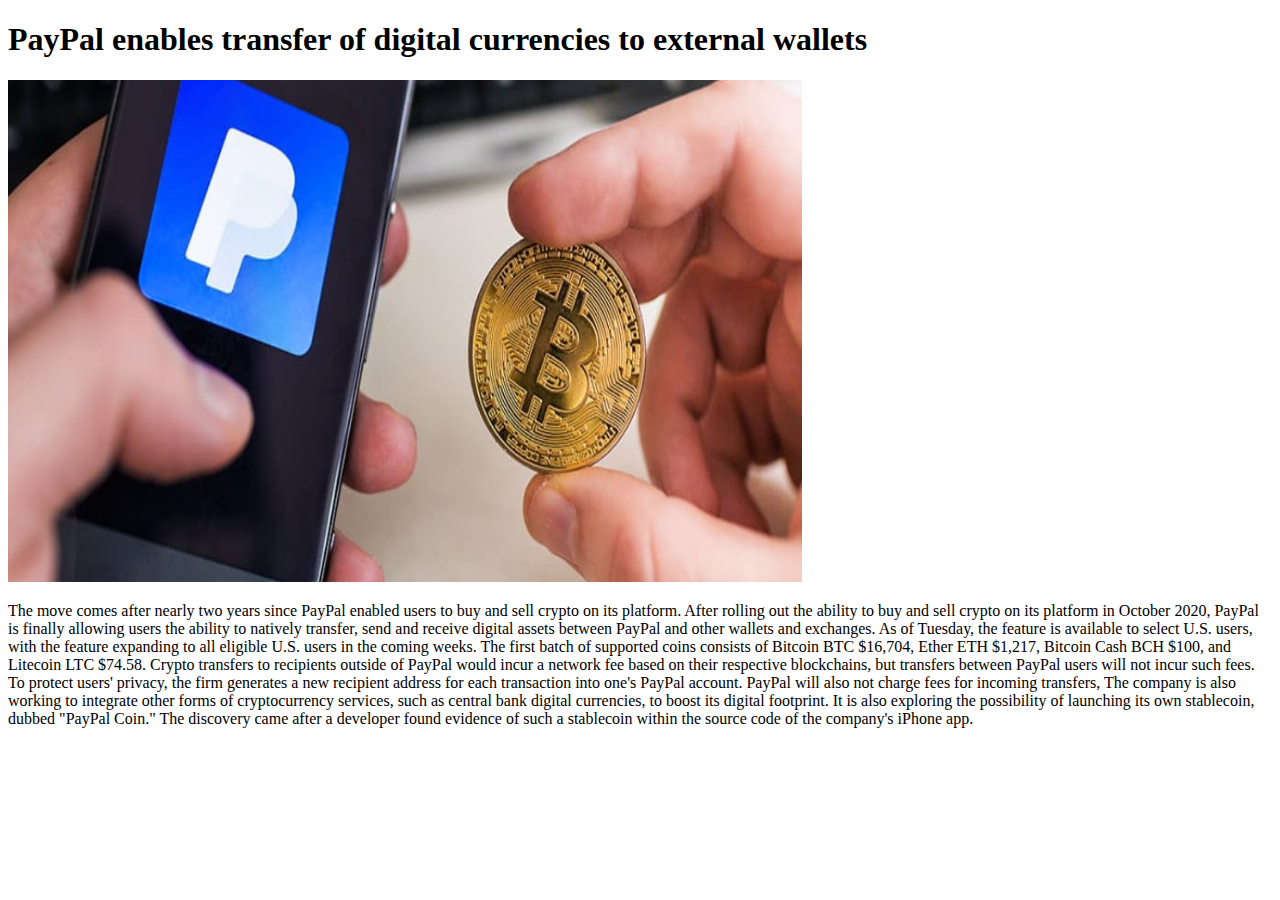
<file: info1.html>
<!DOCTYPE html>
<html lang="en">
<head>
    <meta charset="UTF-8">
    <meta http-equiv="X-UA-Compatible" content="IE=edge">
    <title>PayPal enables transfer of digital currencies to external wallets</title>
</head>
<body>
    <h1>PayPal enables transfer of digital currencies to external wallets</h1>
    <img src="Screenshot (19).png" alt="">
    <p>The move comes after nearly two years since PayPal enabled users to buy and sell crypto on its platform.



        After rolling out the ability to buy and sell crypto on its platform in October 2020, PayPal is finally allowing users the ability to natively transfer, send and receive digital assets between PayPal and other wallets and exchanges. As of Tuesday, the feature is available to select U.S. users, with the feature expanding to all eligible U.S. users in the coming weeks. The first batch of supported coins consists of Bitcoin 
        BTC $16,704, Ether  ETH $1,217, Bitcoin Cash BCH $100, and Litecoin LTC $74.58.  
        
        
        
        
        Crypto transfers to recipients outside of PayPal would incur a network fee based on their respective blockchains, but transfers between PayPal users will not incur such fees. To protect users' privacy, the firm generates a new recipient address for each transaction into one's PayPal account. PayPal will also not charge fees for incoming transfers,
        The company is also working to integrate other forms of cryptocurrency services, such as central bank digital currencies, to boost its digital footprint. It is also exploring the possibility of launching its own stablecoin, dubbed "PayPal Coin." The discovery came after a developer found evidence of such a stablecoin within the source code of the company's iPhone app. 
        </p>
</body>
</html>
</file>
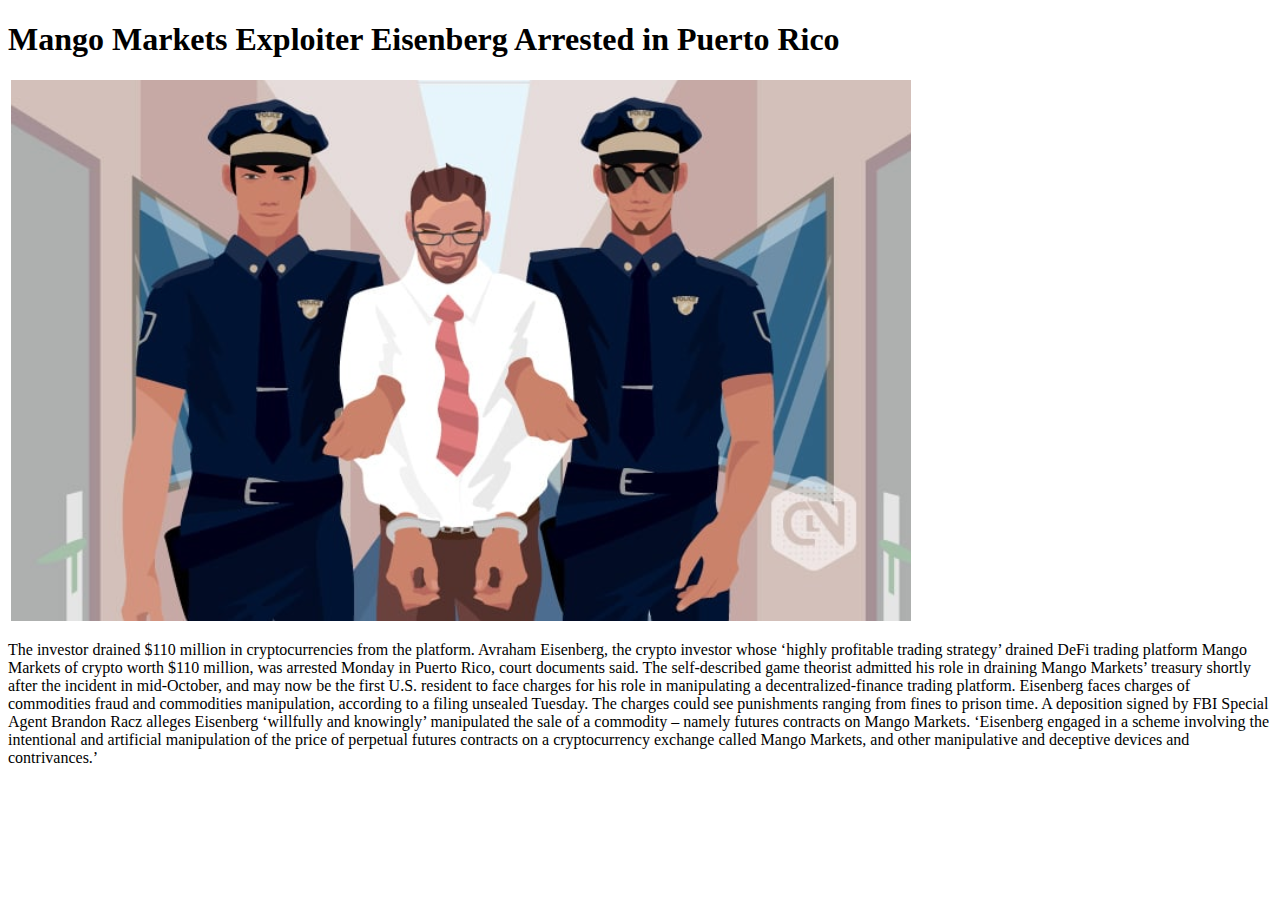
<file: info2.html>
<!DOCTYPE html>
<html lang="en">
<head>
    <meta charset="UTF-8">
    <meta http-equiv="X-UA-Compatible" content="IE=edge">
    <title>PayPal enables transfer of digital currencies to external wallets</title>
</head>
<body>
    <h1>Mango Markets Exploiter Eisenberg Arrested in Puerto Rico</h1>
    <img src="Screenshot (25).png" alt="">
    <p>
        The investor drained $110 million in cryptocurrencies from the platform.


Avraham Eisenberg, the crypto investor whose ‘highly profitable trading strategy’ drained DeFi trading platform Mango Markets of crypto worth $110 million, was arrested Monday in Puerto Rico, court documents said.
The self-described game theorist admitted his role in draining Mango Markets’ treasury shortly after the incident in mid-October, and may now be the first U.S. resident to face charges for his role in manipulating a decentralized-finance trading platform.
Eisenberg faces charges of commodities fraud and commodities manipulation, according to a filing unsealed Tuesday. The charges could see punishments ranging from fines to prison time.
A deposition signed by FBI Special Agent Brandon Racz alleges Eisenberg ‘willfully and knowingly’ manipulated the sale of a commodity – namely futures contracts on Mango Markets.
‘Eisenberg engaged in a scheme involving the intentional and artificial manipulation of the price of perpetual futures contracts on a cryptocurrency exchange called Mango Markets, and other manipulative and deceptive devices and contrivances.’




        </p>
</body>
</html>
</file>
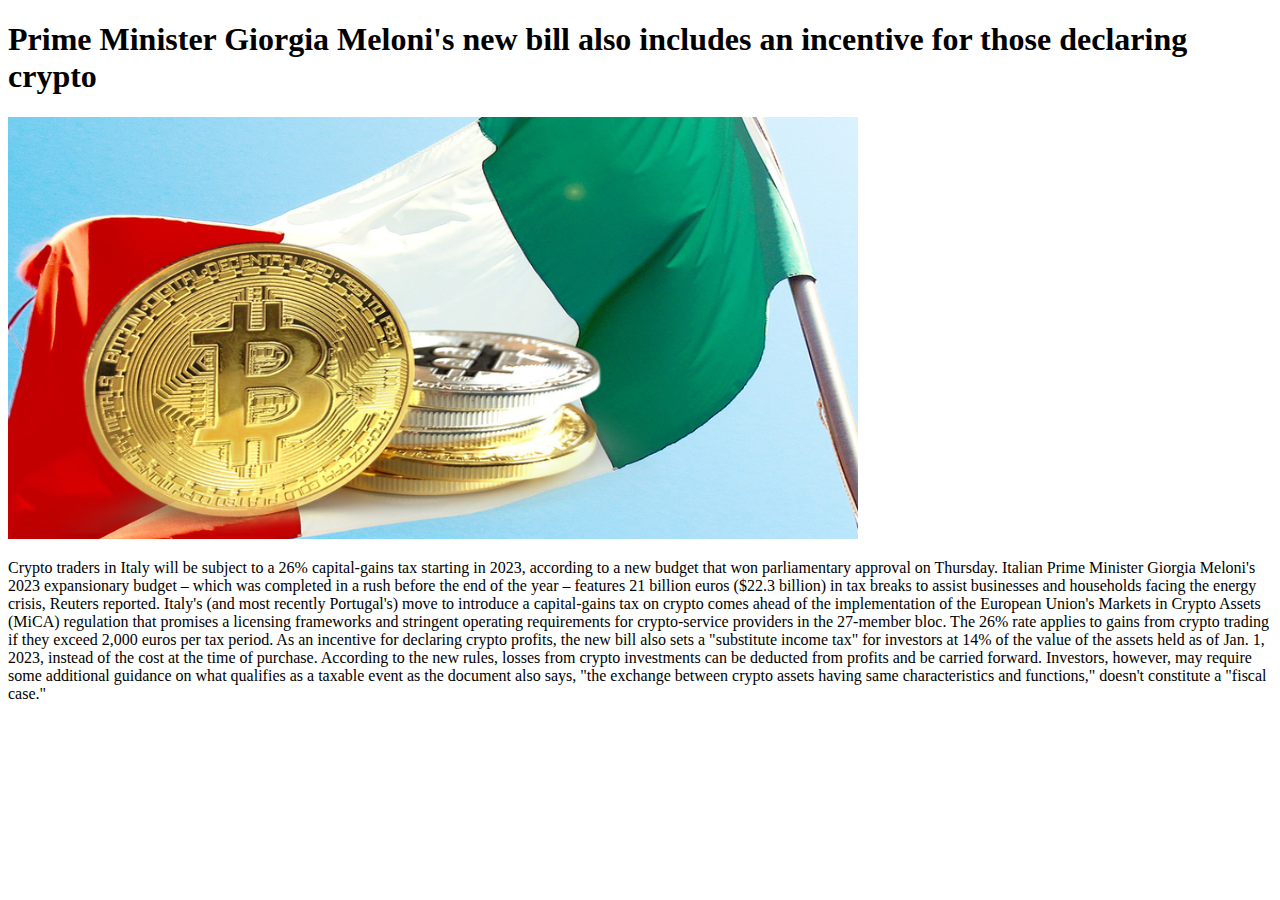
<file: info3.html>
<!DOCTYPE html>
<html lang="en">
<head>
    <meta charset="UTF-8">
    <meta http-equiv="X-UA-Compatible" content="IE=edge">
    <title>PayPal enables transfer of digital currencies to external wallets</title>
</head>
<body>
    <h1>Prime Minister Giorgia Meloni's new bill also includes an incentive for those declaring crypto</h1>
    <img src="Screenshot (28).png" alt="">
    <p>Crypto traders in Italy will be subject to a 26% capital-gains tax starting in 2023, according to a new budget that won parliamentary approval on Thursday.
        Italian Prime Minister Giorgia Meloni's 2023 expansionary budget – which was completed in a rush before the end of the year – features 21 billion euros ($22.3 billion) in tax breaks to assist businesses and households facing the energy crisis, Reuters reported.
        Italy's (and most recently Portugal's) move to introduce a capital-gains tax on crypto comes ahead of the implementation of the European Union's Markets in Crypto Assets (MiCA) regulation that promises a licensing frameworks and stringent operating requirements for crypto-service providers in the 27-member bloc.
        The 26% rate applies to gains from crypto trading if they exceed 2,000 euros per tax period. As an incentive for declaring crypto profits, the new bill also sets a "substitute income tax" for investors at 14% of the value of the assets held as of Jan. 1, 2023, instead of the cost at the time of purchase.
        According to the new rules, losses from crypto investments can be deducted from profits and be carried forward.
        Investors, however, may require some additional guidance on what qualifies as a taxable event as the document also says, "the exchange between crypto assets having same characteristics and functions," doesn't constitute a "fiscal case."
        
        </p>
</body>
</html>
</file>
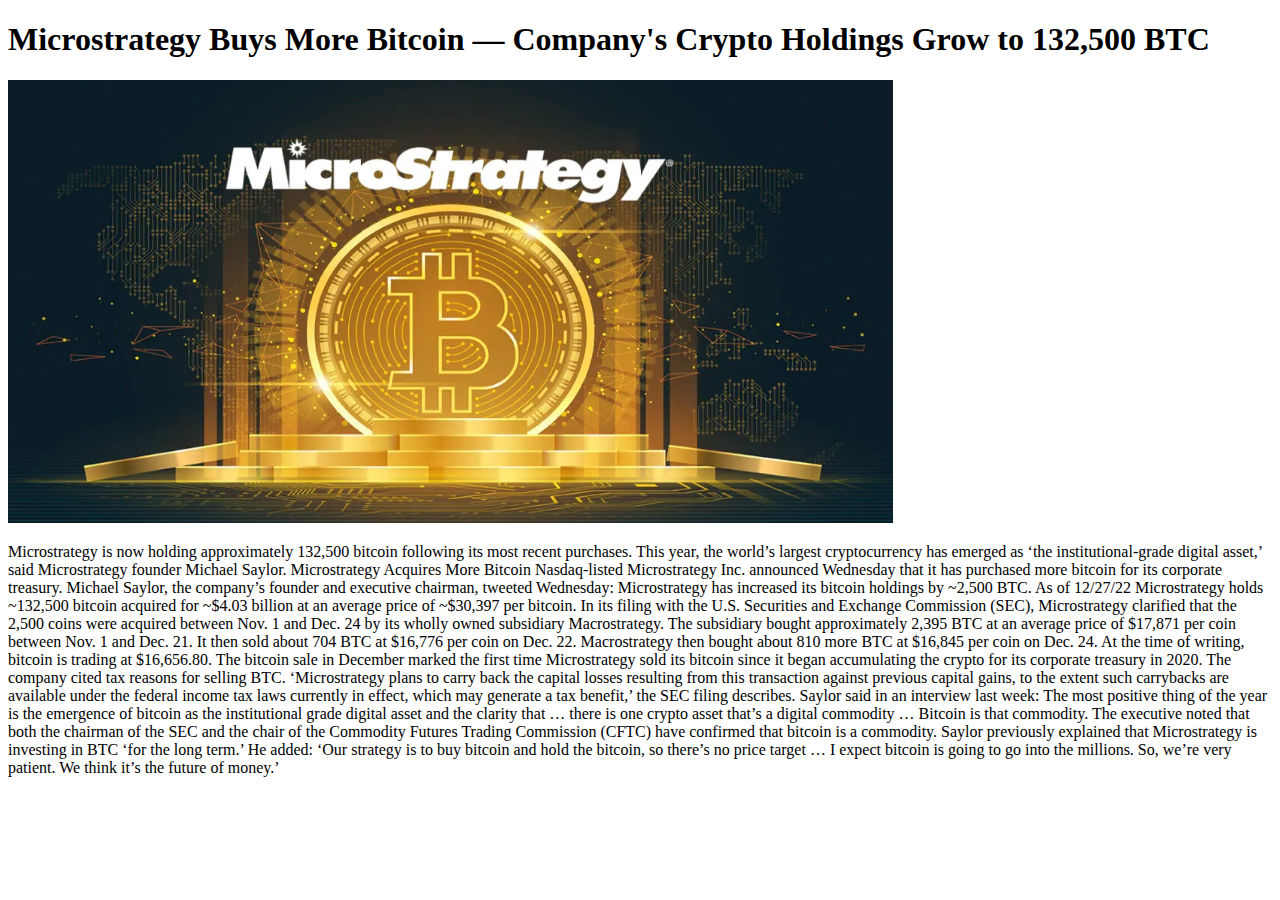
<file: info4.html>
<!DOCTYPE html>
<html lang="en">
<head>
    <meta charset="UTF-8">
    <meta http-equiv="X-UA-Compatible" content="IE=edge">
    <title>PayPal enables transfer of digital currencies to external wallets</title>
</head>
<body>
    <h1>Microstrategy Buys More Bitcoin — Company's Crypto Holdings Grow to 132,500 BTC</h1>
    <img src="Screenshot (27).png" alt="">
    <p>Microstrategy is now holding approximately 132,500 bitcoin following its most recent purchases. This year, the world’s largest cryptocurrency has emerged as ‘the institutional-grade digital asset,’ said Microstrategy founder Michael Saylor.

        Microstrategy Acquires More Bitcoin
        Nasdaq-listed Microstrategy Inc. announced Wednesday that it has purchased more bitcoin for its corporate treasury. Michael Saylor, the company’s founder and executive chairman, tweeted Wednesday:
        Microstrategy has increased its bitcoin holdings by ~2,500 BTC. As of 12/27/22 Microstrategy holds ~132,500 bitcoin acquired for ~$4.03 billion at an average price of ~$30,397 per bitcoin.
        In its filing with the U.S. Securities and Exchange Commission (SEC), Microstrategy clarified that the 2,500 coins were acquired between Nov. 1 and Dec. 24 by its wholly owned subsidiary Macrostrategy.
        The subsidiary bought approximately 2,395 BTC at an average price of $17,871 per coin between Nov. 1 and Dec. 21. It then sold about 704 BTC at $16,776 per coin on Dec. 22. Macrostrategy then bought about 810 more BTC at $16,845 per coin on Dec. 24. At the time of writing, bitcoin is trading at $16,656.80.
        The bitcoin sale in December marked the first time Microstrategy sold its bitcoin since it began accumulating the crypto for its corporate treasury in 2020. The company cited tax reasons for selling BTC. ‘Microstrategy plans to carry back the capital losses resulting from this transaction against previous capital gains, to the extent such carrybacks are available under the federal income tax laws currently in effect, which may generate a tax benefit,’ the SEC filing describes.
        Saylor said in an interview last week:
        The most positive thing of the year is the emergence of bitcoin as the institutional grade digital asset and the clarity that … there is one crypto asset that’s a digital commodity … Bitcoin is that commodity.
        The executive noted that both the chairman of the SEC and the chair of the Commodity Futures Trading Commission (CFTC) have confirmed that bitcoin is a commodity.
        Saylor previously explained that Microstrategy is investing in BTC ‘for the long term.’ He added: ‘Our strategy is to buy bitcoin and hold the bitcoin, so there’s no price target … I expect bitcoin is going to go into the millions. So, we’re very patient. We think it’s the future of money.’
        
        </p>
</body>
</html>
</file>
